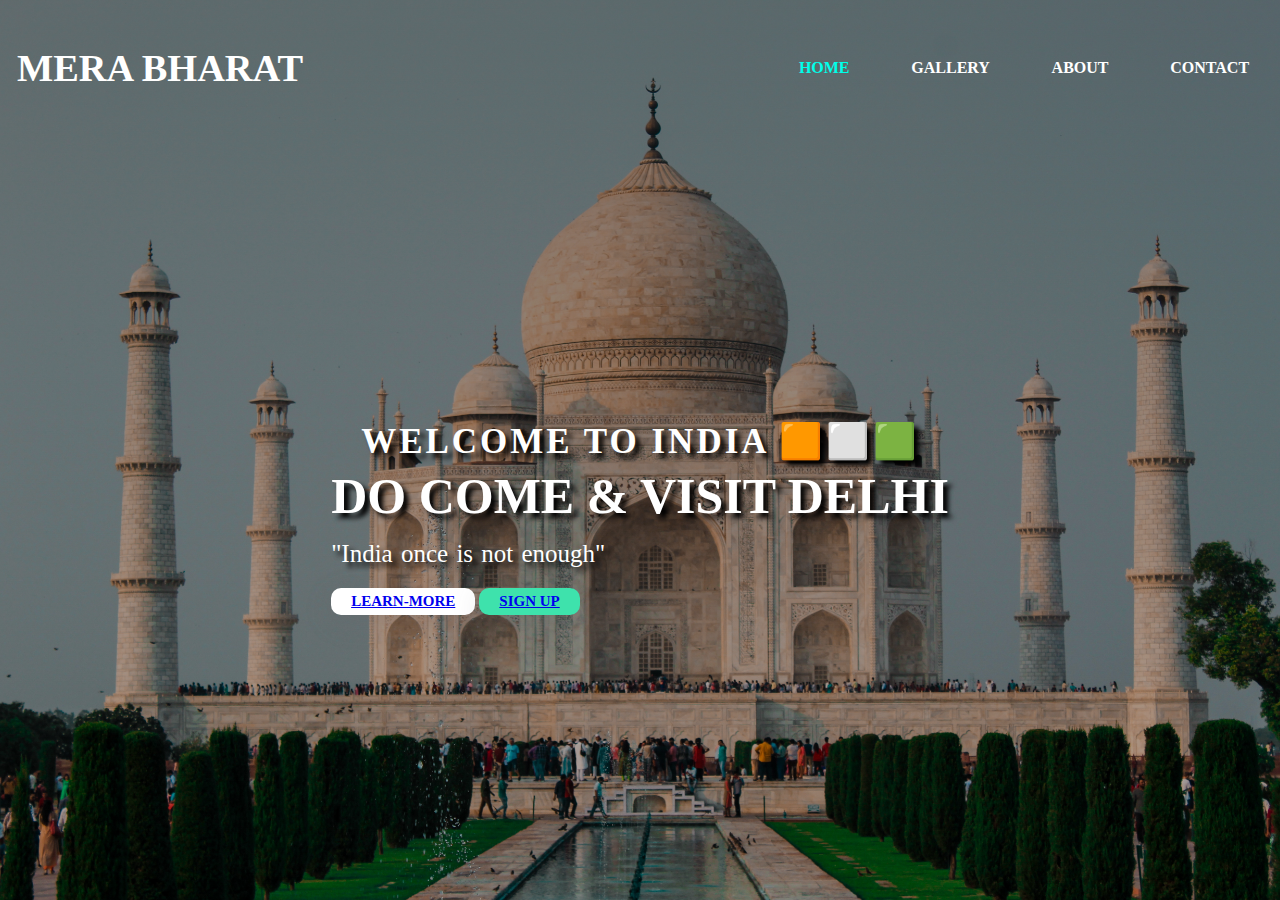
<file: index.html>
<!doctype html>
<html>
    <head>
        <title>
            Welcome To India
        </title>
        <link rel="stylesheet" type="text/css" href="style.css">
        <link
        rel="stylesheet"
        href="https://cdnjs.cloudflare.com/ajax/libs/animate.css/4.1.1/animate.min.css"
      />
      <style>
        header{
          background-image: linear-gradient(rgba(0,0,0,0.5),rgba(0,0,0,0.3)), url('./taj.jpg');
         background-position: center;
         background-repeat: no-repeat;
         background-size: cover;
        }
      </style>

    </head>
    <body>
      

        <header>
            <nav>
                <div class="logo">
                  <h1 class="animate__animated animate__heartBeat">  Mera Bharat </h1>
                </div>
                
                <div class="menu">
                   
                 <a href="#" class="active">Home</a>
                 <a href="gallery.html">Gallery</a>
                 <a href="about.html">About</a>
                 <a href="contact.html">Contact</a>
                   
                </div>
            </nav>

            <main>
        <section>
           
            <h3>  
                WELCOME TO INDIA 🟧⬜🟩
            </h3>
            
            <h1>
                DO COME & VISIT DELHI<span class="change_content"> </span>
            </h1>
            <p>
                "India once is not enough"
            </p>

            <button class="btn1"> <a href="learnmore.html">LEARN-MORE</a></button>
            <button class="btn2"><a href="signup.html">SIGN UP</a></button>
        
        </section>   
        </main>
        </header>
    </body>
</html>
</file>
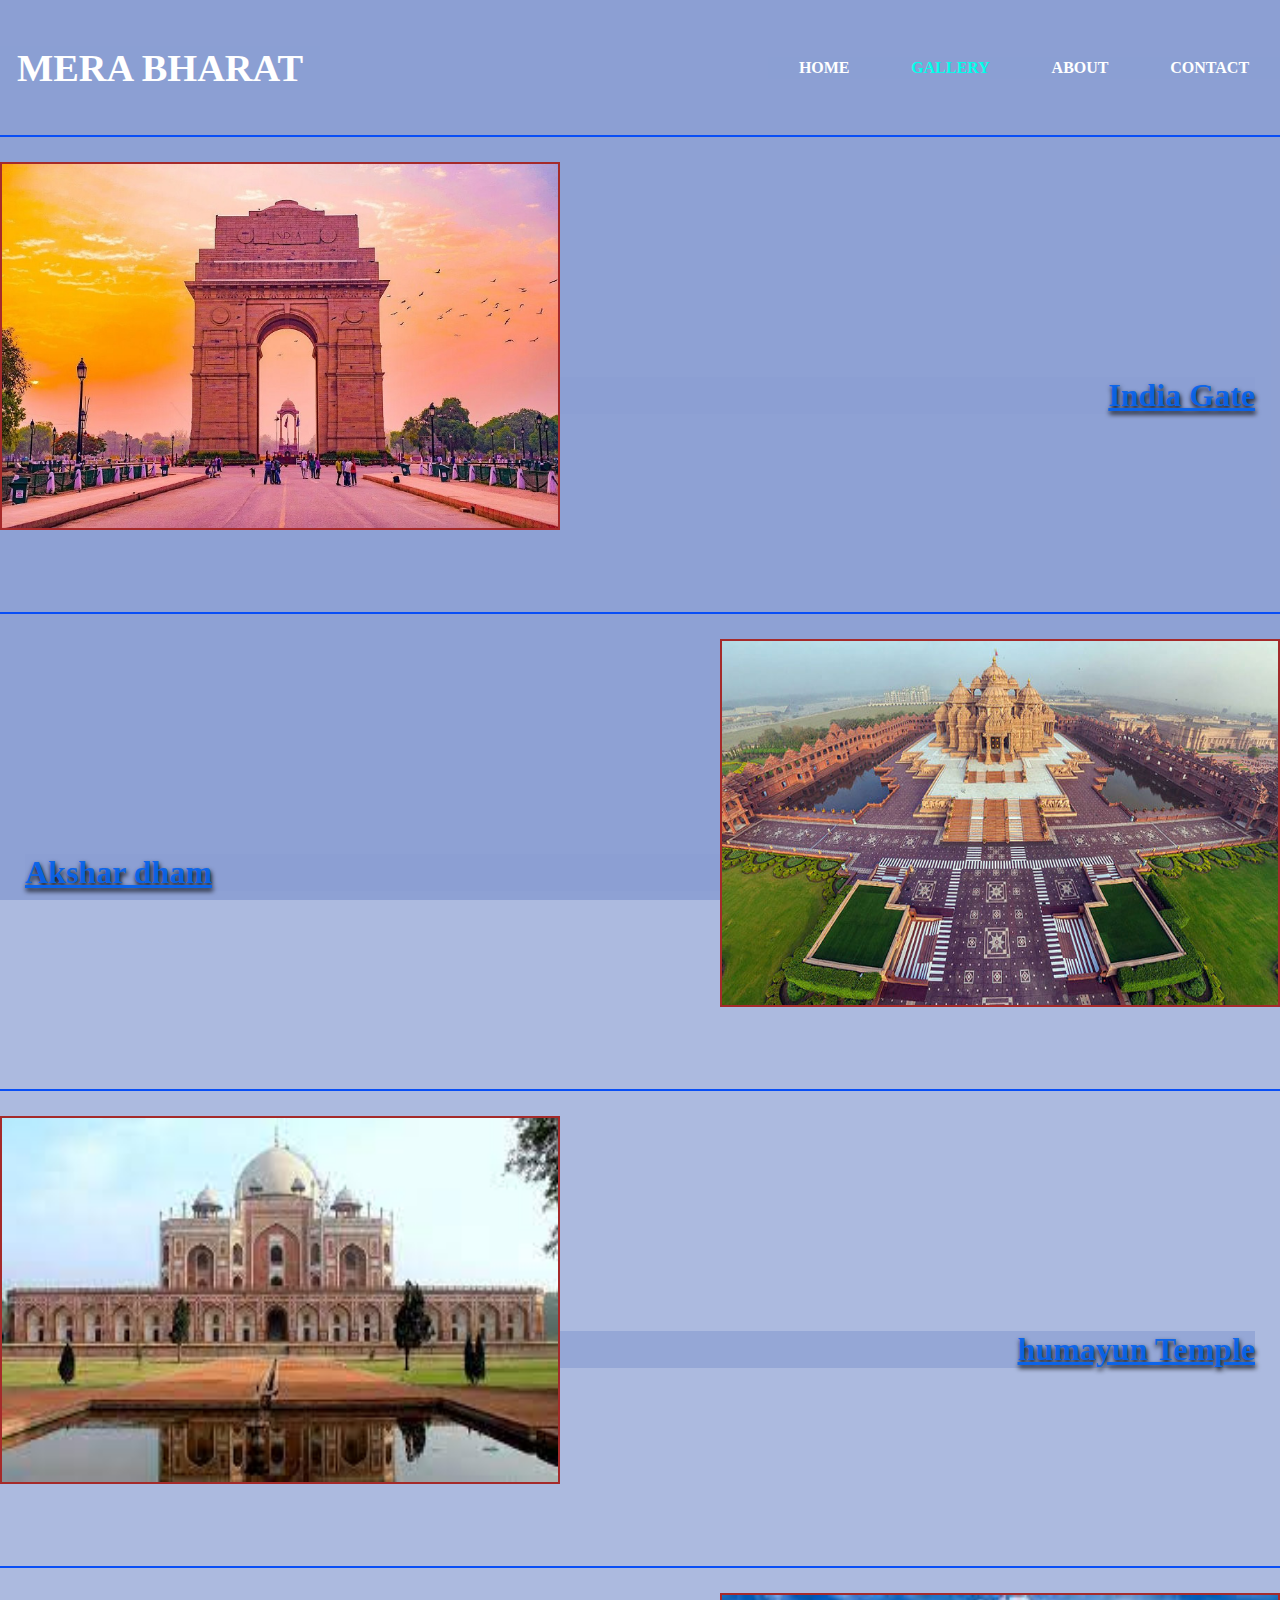
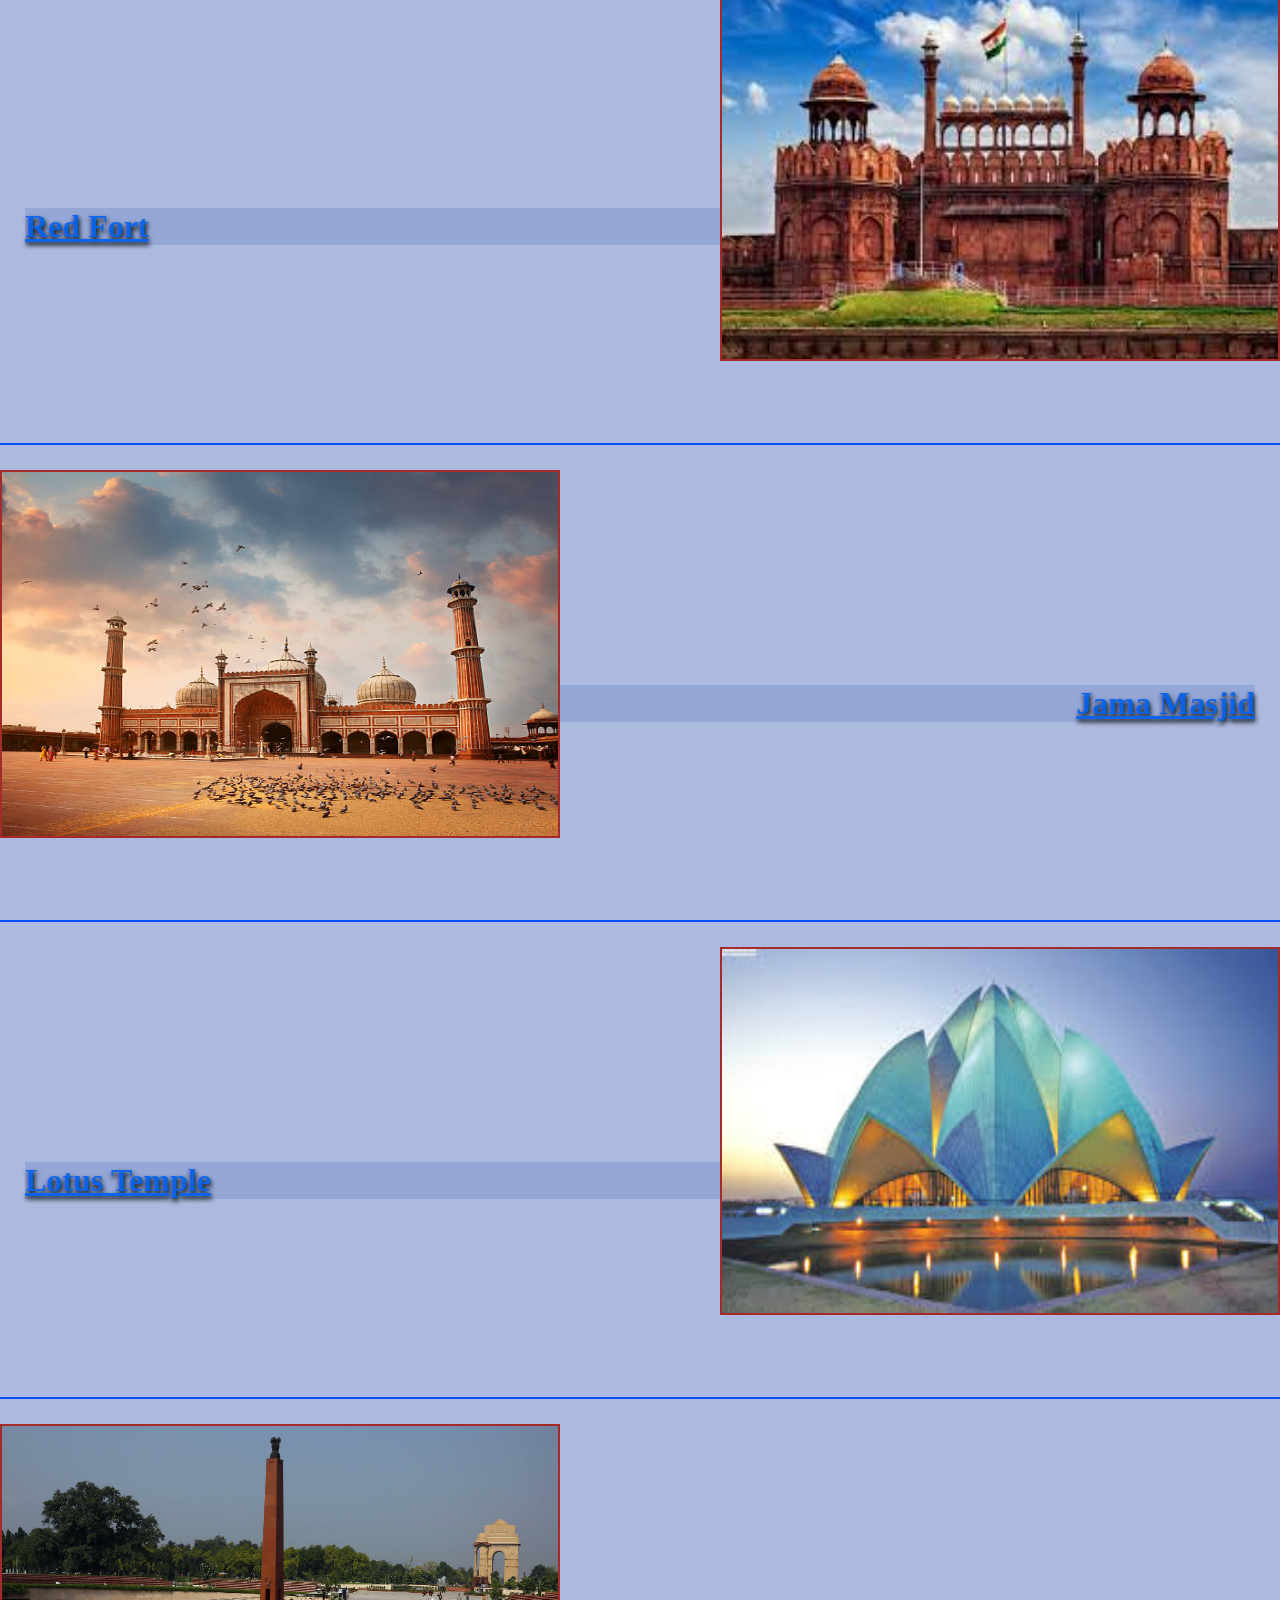
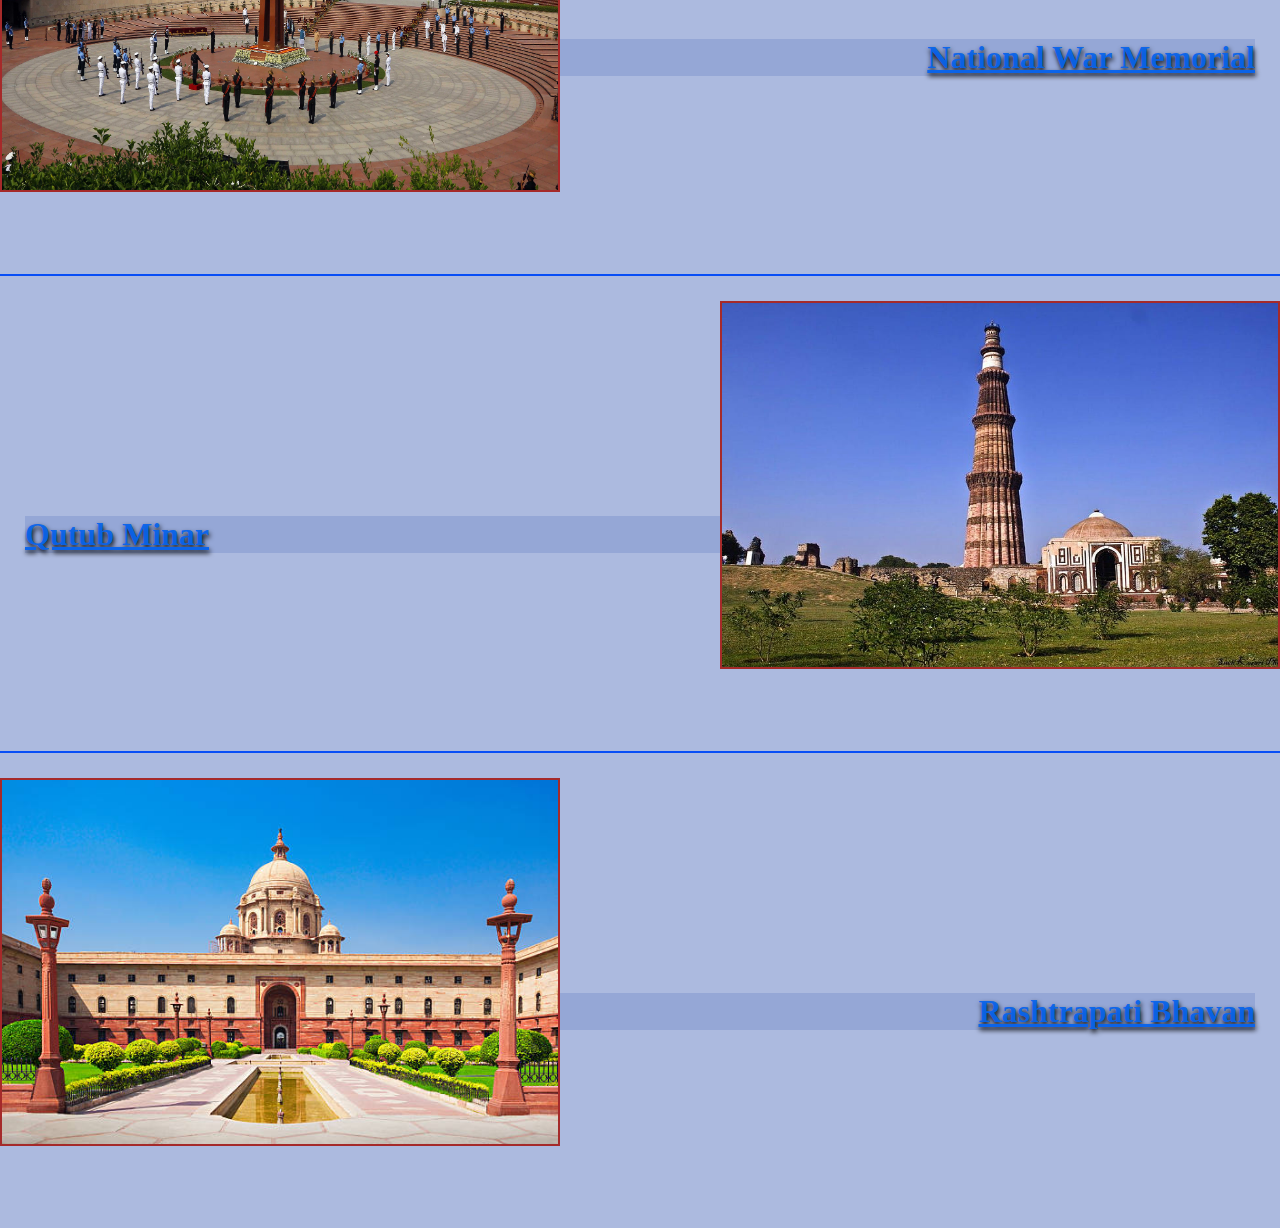
<file: gallery.html>
<!doctype html>
<html>
    <head>
        <title>
            Welcome To India
        </title>
        <link rel="stylesheet" type="text/css" href="style.css">
        <link
        rel="stylesheet"
        href="https://cdnjs.cloudflare.com/ajax/libs/animate.css/4.1.1/animate.min.css"
      />
      <style>
        *{
            background-color: #8c9fd2b7;
        }
      </style>
    </head>
    <body>

        <header>
            <nav>
                <div class="logo">
                  <h1 class="animate__animated animate__heartBeat">  Mera Bharat </h1>
                </div>
                
                <div class="menu">
                   
                 <a href="index.html" >Home</a>
                 <a href="#" class="active">Gallery</a>
                 <a href="about.html">About</a>
                 <a href="contact.html">Contact</a>
                   
                </div>
            </nav>
      
        
            <hr color="#0864ecf6">
            <img src="India-Gate.jpg" class="galcon"> 
            <h1 class="right">India Gate</h1><br><br><br><br><br><br><br><br><br><br><br>

            <hr color="#0864ecf6">
            <img src="akshar dham.jpg" class="galconft">
            <h1 class="left"> Akshar dham</h1><br><br><br><br><br><br><br><br><br><br><br>

            <hr color="#0864ecf6">
            <img src="humayun temple.jfif" class="galcon"> 
            <h1 class="right"> humayun Temple</h1><br><br><br><br><br><br><br><br><br><br><br>

            <hr color="#0864ecf6">
            <img src="lal kila.jfif" class="galconft">
            <h1 class="left">Red Fort</h1><br><br><br><br><br><br><br><br><br><br><br>

            <hr color="#0864ecf6">
            <img src="jama masjid.jpg" class="galcon"> 
            <h1 class="right"> Jama Masjid</h1><br><br><br><br><br><br><br><br><br><br><br>

            <hr color="#0864ecf6">
            <img src="lotus temple.jfif" class="galconft">
            <h1 class="left"> Lotus Temple</h1><br><br><br><br><br><br><br><br><br><br><br>

            <hr color="#0864ecf6">
            <img src="national war memorial.jpg" class="galcon"> 
            <h1 class="right"> National War Memorial</h1><br><br><br><br><br><br><br><br><br><br><br>

            <hr color="#0864ecf6">
            <img src="qutub minar.jpg" class="galconft">
            <h1 class="left"> Qutub Minar</h1><br><br><br><br><br><br><br><br><br><br><br>

            <hr color="#0864ecf6">
            <img src="rashtrapati bhavan.jpg" class="galcon"> 
            <h1 class="right"> Rashtrapati Bhavan</h1><br><br><br><br><br><br><br><br><br><br><br>


        </header>
    </body>
</html>
</file>
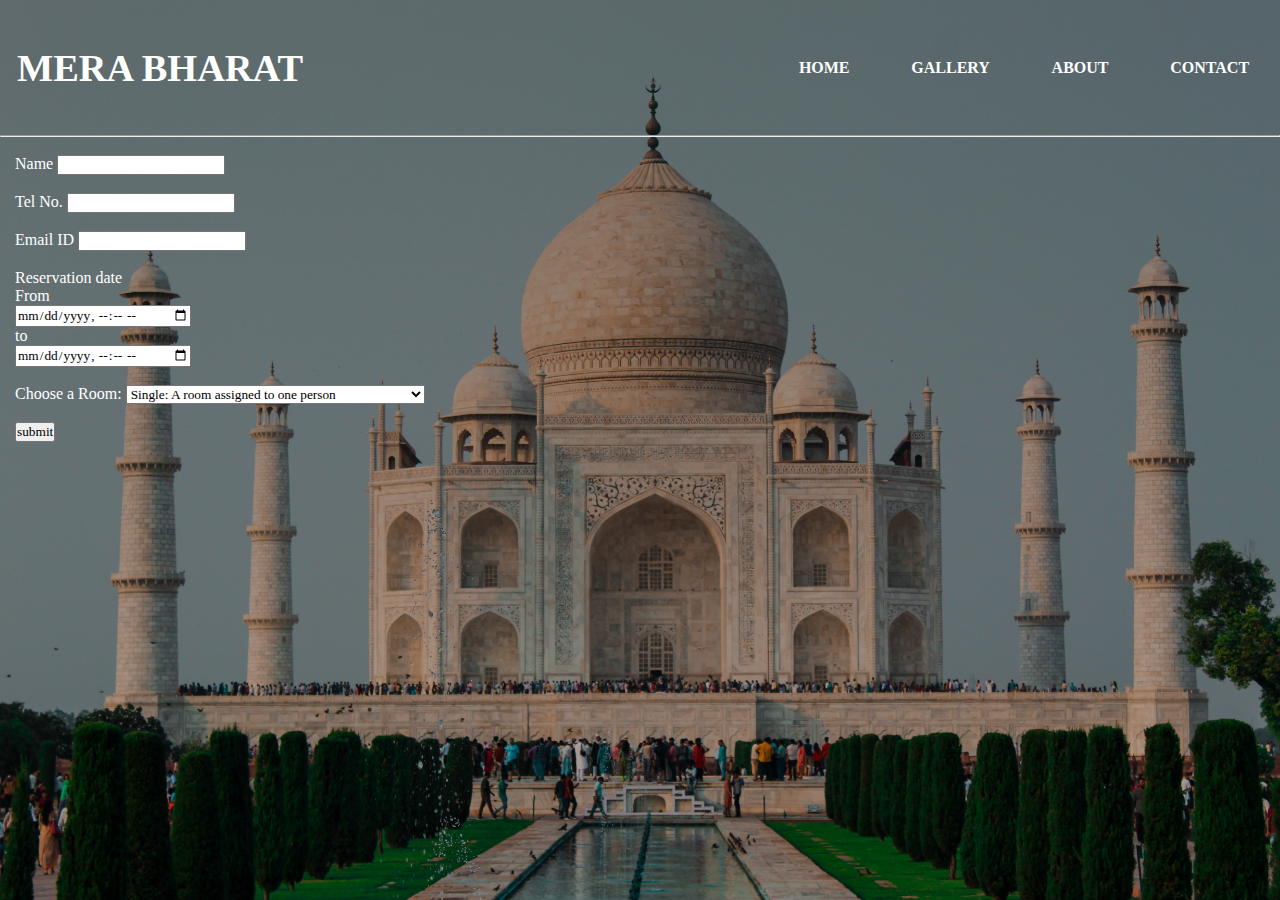
<file: signup.html>
<!doctype html>
<html>
    <head>
        <title>
            Welcome To India
        </title>
        <link rel="stylesheet" type="text/css" href="style.css">
        <link
        rel="stylesheet"
        href="https://cdnjs.cloudflare.com/ajax/libs/animate.css/4.1.1/animate.min.css"
      />
      <style>
        header{
          background-image: linear-gradient(rgba(0,0,0,0.5),rgba(0,0,0,0.3)), url('./taj.jpg');
         background-position: center;
         background-repeat: no-repeat;
         background-size: cover;
        }
      </style>

    </head>
    <body>
      

        <header>
            <nav>
                <div class="logo">
                  <h1 class="animate__animated animate__heartBeat">  Mera Bharat </h1>
                </div>

                
                <div class="menu">
                   
                    <a href="index.html">Home</a>
                    <a href="gallery.html">Gallery</a>
                    <a href="about.html">About</a>
                    <a href="contact.html">Contact</a>
                      
                </div>
             </nav>

             <hr>
             <br>
             <form style="color:#fff; margin-left: 15px;"  novalidate >
                <label> Name</label>
                <input type="text"name="name"><br><br>
                <label> Tel No.</label>
                <input type="tel" name="tel"><br><br>
                <label>Email ID</label>
                <input type="email" name="emailid"><br><br>
                <label> Reservation date</label>
                <p>From</p><input type="datetime-local" name="resdate"><p>to</p><input type="datetime-local" name="toresdate"><br><br>
                <label for="rooms">Choose a Room:</label>

                    <select name="rooms" id="rooms">
                      <option value="single">Single: A room assigned to one person</option>
                      <option value="double">Double: A room assigned to two people</option>
                      <option value="triple">Triple: A room that can accommodate three persons</option>
                      <option value="Quad">Quad: A room assigned to four people</option>
                    </select><br><br>

                    <input type="submit" value="submit">



             </form>


          </header>
       </body>
</html>
</file>
<file: style.css>
*{
    margin: 0; padding: 0; box-sizing: border-box; font-family: century Gothic;
}

header{
    height: 100vh; 
   
}
nav{
    color: white;
    background-color:linear-gradient(rgba(0,0,0,0.5),rgba(0,0,0,0.3)), ;
    width: 100%; height:15vh;
    display: flex; justify-content: space-between; 
    align-items: center;
    text-transform: uppercase;
}
nav .logo{
    text-align: center; width: 25%; font-size: larger; font-weight: bolder;
}

nav .menu{
    width: 40%;
    justify-content: space-around;
    display: flex;
    align-items: center;
    font-weight: bolder;
   

}
.menu a:link {
    text-decoration: none;
    color: white;
    margin:2px
    
  }
  
  .menu a:hover {
    color:#deec1c;
   
  }
  
  .active {
    color: rgb(0, 255, 234) !important;
  }
  main{
    width: 100%;
    height: 85vh;
    display: flex;
    align-items: center;
    justify-content: center;
    color: #fff;
  }

  section h3{
    font-size: 35px; font-weight: 200px; letter-spacing:3px; margin-left: 30px;
    text-shadow: 5px 5px 5px black;
  }

  section h1{
    margin: 5px 0 15px 0;
    font-size: 50px;
    font-weight: 700;
    text-shadow: 5px 5px 5px black;
    text-transform: uppercase;
  }

  section p{
    font-size: 25px;
    word-spacing: 2px;
    text-shadow: 5px 5px 5px black;
    margin-bottom: 20px;
  }

 

  .btn1{
    font-size: 15px;
        padding: 5px 20px;
        font-weight: bold;
        color: rgb(62, 226, 172);
        background: #fff;
        border-radius: 10px;
        box-shadow: rgba(100, 100, 111, 0.2) 0px 7px 29px 0px;
        cursor: pointer;
        border: none;
        gap: 10px;
  }

  .btn2{
    font-size: 15px;
        padding: 5px 20px;
        font-weight: bold;
        color: #fff;
        background : rgb(62, 226, 172);
        border-radius: 10px;
        box-shadow: rgba(100, 100, 111, 0.2) 0px 7px 29px 0px;
        cursor: pointer;
        border: none;
        gap: 10px;
  } 

  .btn1:hover{
    color:#fff;
    background: rgb(62, 226, 172);
  }

  .btn2:hover{
    color: rgb(62, 226, 172);
    background : #fff;
  }

  .change_content::after
  {
    content:"";
    animation : changetext 10s infinite linear;
    color:rgb(62, 226, 172); 
 }

  @keyframes changetext{
    0%{content: Mumbai;}
    20%{content: Pune;}
    35%{content: Kerala;}
    66%{content: delhi;}
    80%{content: Kedarnath;}
    100%{content: Jaipur;}
  }

   .galcon{
    float: left;
    width:35rem;
    height: 23rem;
    margin-top: 25px;
    border: 2px solid brown;
   }
   .right{
     color: #0864ecf6;
     font-weight: bolder;
     text-decoration: underline;
     text-align: right;
     justify-content: space-around;
     margin-right: 25px;
     margin-top: 15rem;
     text-shadow: 1px 3px 5px black;
   }

   .galconft{
    float: right;
    width:35rem;
    height: 23rem;
    margin-top: 25px;
    border: 2px solid brown;
   }
  
   .left{
    color: #0864ecf6;
     font-weight: bolder;
     text-decoration: underline;
     text-align: left;
     justify-content: left;
     margin-left: 25px;
     margin-top: 15rem;
     text-shadow: 1px 3px 5px black;
       
   }

   .abcon{
    margin: 15px 30px 15px 15px; text-shadow: 1px 1px 2px black;

   }

   .contactstyle{
    width: 100%;
    border: 5px solid #fff;
    display: flex;
    justify-content: center;
    text-align: center;
    padding: 10px 35px 5px 25px;
    text-shadow: 2px 3px 5px black;
   }
</file>
